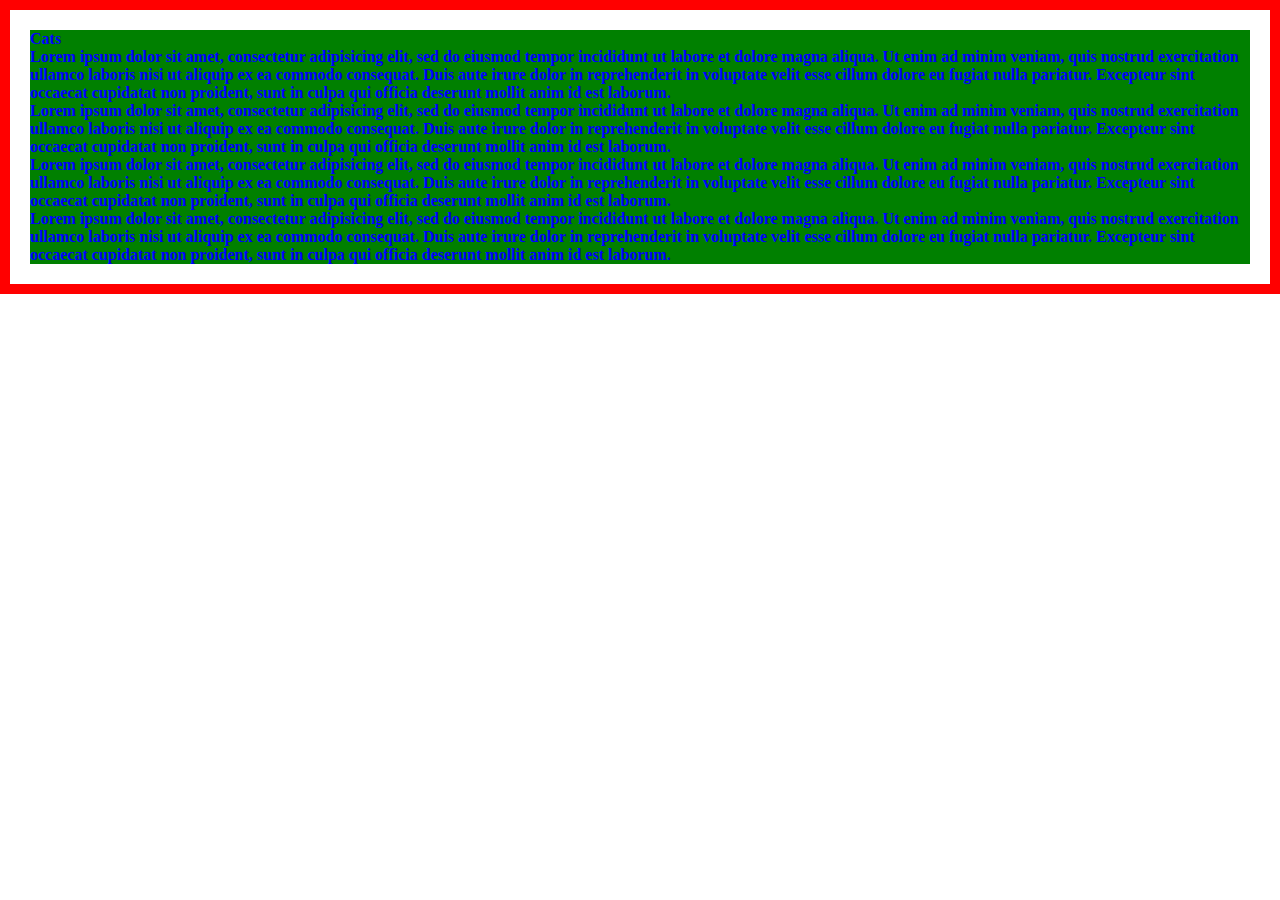
<file: index2.html>
<!DOCTYPE html>
<html>
  <head>
    <meta charset="utf-8">
    <title></title>
    <style media="screen">
      /*p {
        color: blue;
      }

      .favorite {
        color: red;
      }
      .special {
        color: green;
      }

      #cat-one-1 {
        color: purple;
      }*/

      html, body, section, article, h1, h2, p {
        margin: 0;
        border: 0;
        padding: 0;
        font: inherit;
        text-align: inherit;
        text-decoration: inherit;

        background: transparent;
      }

      body {
        padding: 20px;
        border: 10px solid red;
        font-weight: sans-serif;
        font-weight: bold;
        color: red;

      }
      article {
        color: blue;
        background: green;
      }
      .none {
        display: none; 
      }

    </style>
  </head>
  <body>
    <section>
      <article class="">
        <h2>Cats</h2>
        <div class="none">
          Nothing
        </div>
        <p>Lorem ipsum dolor sit amet, consectetur adipisicing elit, sed do eiusmod
          tempor incididunt ut labore et dolore magna aliqua. Ut enim ad minim veniam,
          quis nostrud exercitation ullamco laboris nisi ut aliquip ex ea commodo consequat.
          Duis aute irure dolor in reprehenderit in voluptate velit esse cillum dolore eu fugiat
          nulla pariatur. Excepteur sint occaecat cupidatat non proident, sunt in culpa
          qui officia deserunt mollit anim id est laborum.</p>
          <p class="favorite">Lorem ipsum dolor sit amet, consectetur adipisicing elit, sed do eiusmod
            tempor incididunt ut labore et dolore magna aliqua. Ut enim ad minim veniam,
            quis nostrud exercitation ullamco laboris nisi ut aliquip ex ea commodo consequat.
            Duis aute irure dolor in reprehenderit in voluptate velit esse cillum dolore eu fugiat
            nulla pariatur. Excepteur sint occaecat cupidatat non proident, sunt in culpa
            qui officia deserunt mollit anim id est laborum.</p>
            <p class="favorite special">Lorem ipsum dolor sit amet, consectetur adipisicing elit, sed do eiusmod
              tempor incididunt ut labore et dolore magna aliqua. Ut enim ad minim veniam,
              quis nostrud exercitation ullamco laboris nisi ut aliquip ex ea commodo consequat.
              Duis aute irure dolor in reprehenderit in voluptate velit esse cillum dolore eu fugiat
              nulla pariatur. Excepteur sint occaecat cupidatat non proident, sunt in culpa
              qui officia deserunt mollit anim id est laborum.</p>
              <p id = "cat-one-1" class="favorite special">Lorem ipsum dolor sit amet, consectetur adipisicing elit, sed do eiusmod
                tempor incididunt ut labore et dolore magna aliqua. Ut enim ad minim veniam,
                quis nostrud exercitation ullamco laboris nisi ut aliquip ex ea commodo consequat.
                Duis aute irure dolor in reprehenderit in voluptate velit esse cillum dolore eu fugiat
                nulla pariatur. Excepteur sint occaecat cupidatat non proident, sunt in culpa
                qui officia deserunt mollit anim id est laborum.</p>
      </article>
    </section>
  </body>
</html>
</file>
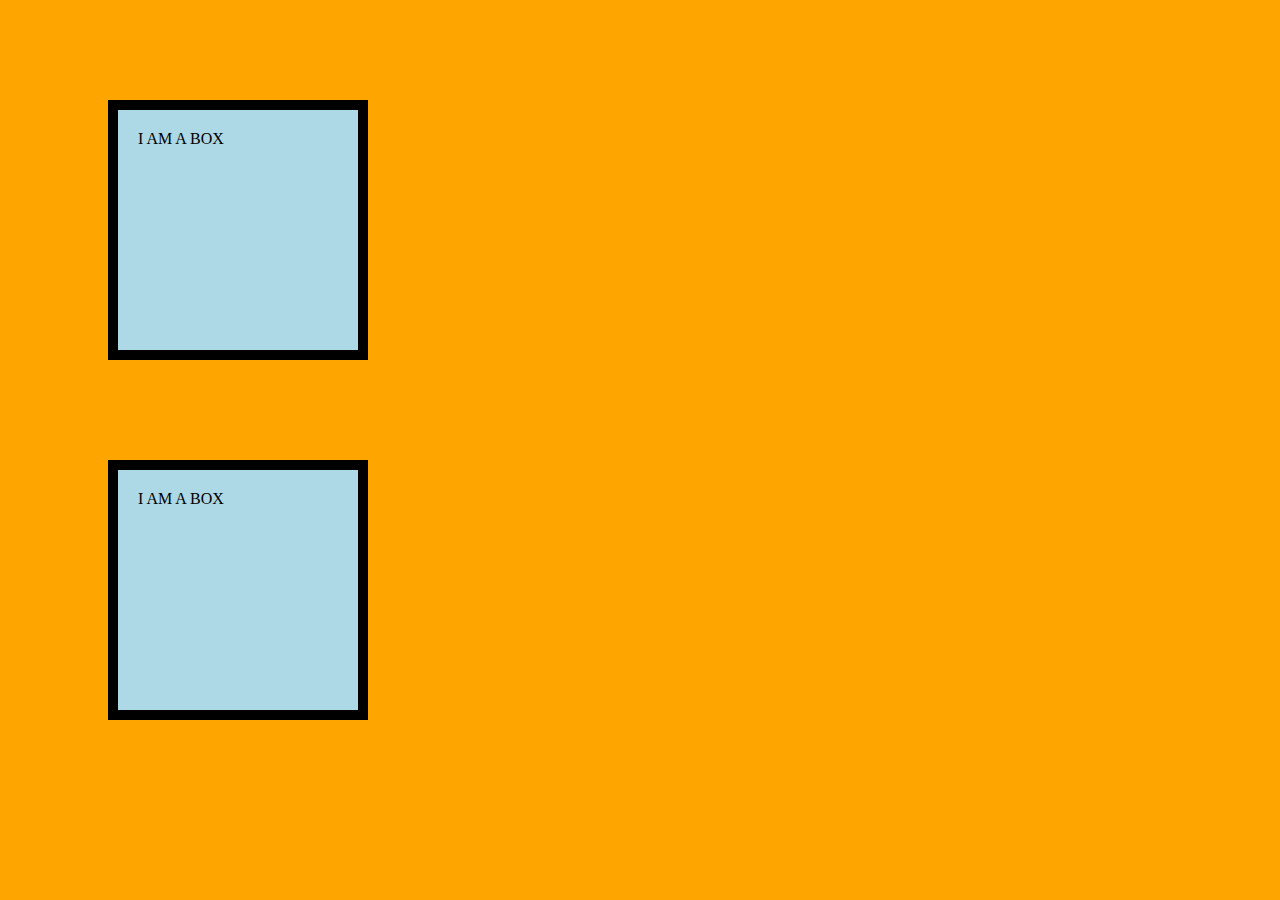
<file: index3.html>
<!DOCTYPE html>
<html>
  <head>
    <meta charset="utf-8">
    <title>Box Model</title>
<style media="screen">
      body {
              background: orange;
            }
      .box {
        display: block;
        background: lightblue;
        width: 200px;
        height: 200px;
        /*padding: 20px 20px 20px 20px;*/
        padding: 20px;

        border: 10px solid black;

        margin: 100px; 
      }
</style>

  </head>
  <body>

    <div class="box">I AM A BOX</div>
    <div class="box">I AM A BOX</div>
  </body>
</html>
</file>
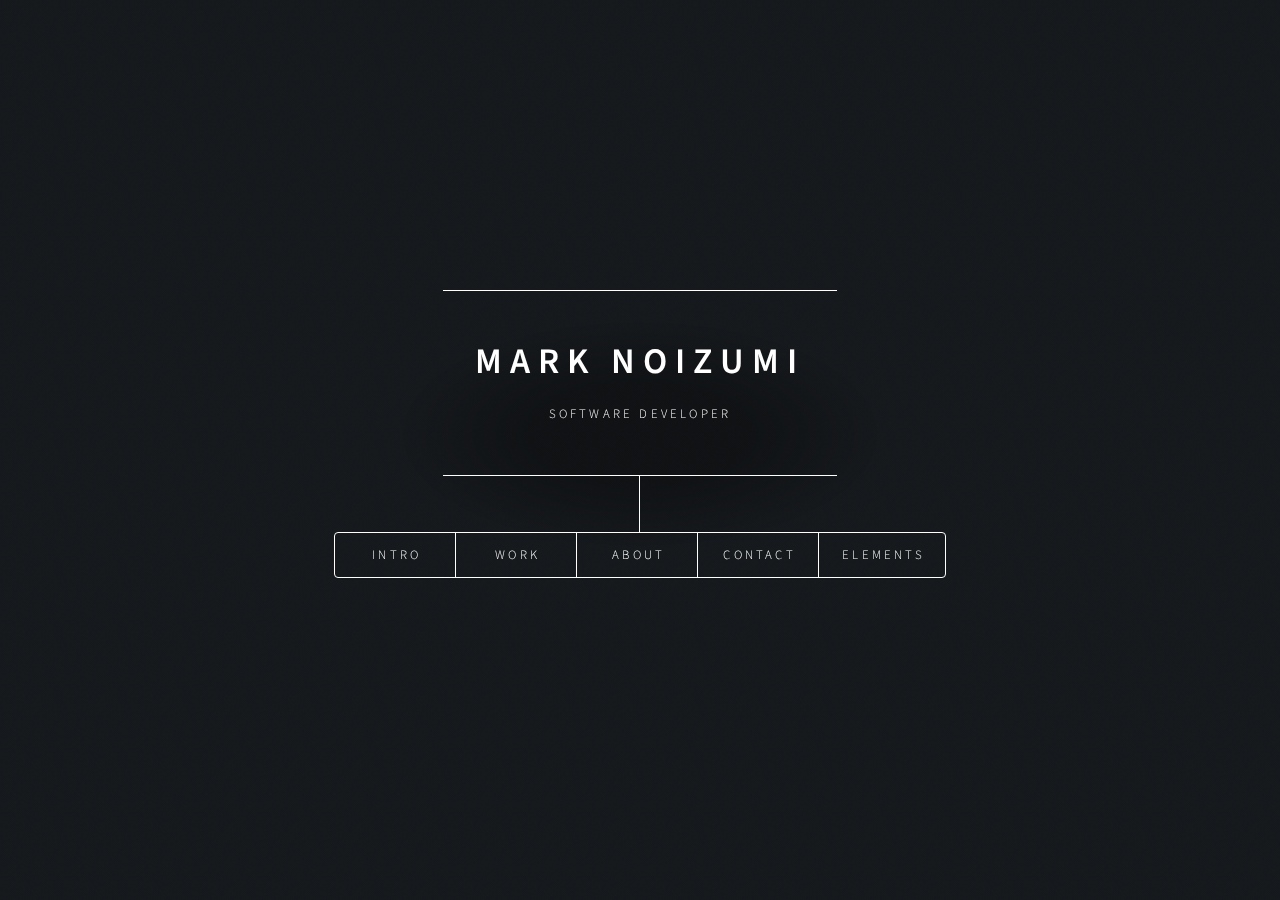
<file: index5.html>
<!DOCTYPE HTML>
<!--
	Dimension by HTML5 UP
	html5up.net | @ajlkn
	Free for personal and commercial use under the CCA 3.0 license (html5up.net/license)
-->
<html>
	<head>
		<title>Dimension by HTML5 UP</title>
		<meta charset="utf-8" />
		<meta name="viewport" content="width=device-width, initial-scale=1, user-scalable=no" />
		<link rel="stylesheet" href="assets/css/main.css" />
		<!--[if lte IE 9]><link rel="stylesheet" href="assets/css/ie9.css" /><![endif]-->
		<noscript><link rel="stylesheet" href="assets/css/noscript.css" /></noscript>
	</head>
	<body>

		<!-- Wrapper -->
			<div id="wrapper">

				<!-- Header -->
					<header id="header">
						<!-- <div class="logo">
							<span class="icon fa-rocket"></span>
						</div> -->
						<div class="content">
							<div class="inner">
								<h1>Mark Noizumi</h1>
								<p>Software Developer</p>
							</div>
						</div>
						<nav>
							<ul>
								<li><a href="#intro">Intro</a></li>
								<li><a href="#work">Work</a></li>
								<li><a href="#about">About</a></li>
								<li><a href="#contact">Contact</a></li>
								<li><a href="#elements">Elements</a></li>
							</ul>
						</nav>
					</header>

				<!-- Main -->
					<div id="main">

						<!-- Intro -->
							<article id="intro">
								<h2 class="major">Intro</h2>
								<span class="image main"><img src="images/chair.jpg" alt="" /></span>
								<p>Aenean ornare velit lacus, ac varius enim ullamcorper eu. Proin aliquam facilisis ante interdum congue. Integer mollis, nisl amet convallis, porttitor magna ullamcorper, amet egestas mauris. Ut magna finibus nisi nec lacinia. Nam maximus erat id euismod egestas. By the way, check out my <a href="#work">awesome work</a>.</p>
								<p>Lorem ipsum dolor sit amet, consectetur adipiscing elit. Duis dapibus rutrum facilisis. Class aptent taciti sociosqu ad litora torquent per conubia nostra, per inceptos himenaeos. Etiam tristique libero eu nibh porttitor fermentum. Nullam venenatis erat id vehicula viverra. Nunc ultrices eros ut ultricies condimentum. Mauris risus lacus, blandit sit amet venenatis non, bibendum vitae dolor. Nunc lorem mauris, fringilla in aliquam at, euismod in lectus. Pellentesque habitant morbi tristique senectus et netus et malesuada fames ac turpis egestas. In non lorem sit amet elit placerat maximus. Pellentesque aliquam maximus risus, vel sed vehicula.</p>
							</article>

						<!-- Work -->
							<article id="work">
								<h2 class="major">Work</h2>
								<span class="image main"><img src="images/pic02.jpg" alt="" /></span>
								<p>Adipiscing magna sed dolor elit. Praesent eleifend dignissim arcu, at eleifend sapien imperdiet ac. Aliquam erat volutpat. Praesent urna nisi, fringila lorem et vehicula lacinia quam. Integer sollicitudin mauris nec lorem luctus ultrices.</p>
								<p>Nullam et orci eu lorem consequat tincidunt vivamus et sagittis libero. Mauris aliquet magna magna sed nunc rhoncus pharetra. Pellentesque condimentum sem. In efficitur ligula tate urna. Maecenas laoreet massa vel lacinia pellentesque lorem ipsum dolor. Nullam et orci eu lorem consequat tincidunt. Vivamus et sagittis libero. Mauris aliquet magna magna sed nunc rhoncus amet feugiat tempus.</p>
							</article>

						<!-- About -->
							<article id="about">
								<h2 class="major">About</h2>
								<span class="image main"><img src="images/speaking.jpg" alt="" /></span>
								<p>Lorem ipsum dolor sit amet, consectetur et adipiscing elit. Praesent eleifend dignissim arcu, at eleifend sapien imperdiet ac. Aliquam erat volutpat. Praesent urna nisi, fringila lorem et vehicula lacinia quam. Integer sollicitudin mauris nec lorem luctus ultrices. Aliquam libero et malesuada fames ac ante ipsum primis in faucibus. Cras viverra ligula sit amet ex mollis mattis lorem ipsum dolor sit amet.</p>
							</article>

						<!-- Contact -->
							<article id="contact">
								<h2 class="major">Contact</h2>
								<form method="post" action="#">
									<div class="field half first">
										<label for="name">Name</label>
										<input type="text" name="name" id="name" />
									</div>
									<div class="field half">
										<label for="email">Email</label>
										<input type="text" name="email" id="email" />
									</div>
									<div class="field">
										<label for="message">Message</label>
										<textarea name="message" id="message" rows="4"></textarea>
									</div>
									<ul class="actions">
										<li><input type="submit" value="Send Message" class="special" /></li>
										<li><input type="reset" value="Reset" /></li



									</ul>
								</form>
								<ul class="icons">
									<li><a href="https://www.linkedin.com/in/mark-noizumi" class="icon fa-linkedin-square"><span class="label">LinkedIn</span></a></li>
									<!-- <li><a href="#" class="icon fa-facebook"><span class="label">Facebook</span></a></li> -->
									<li><a href="#" class="icon fa-angellist"><span class="label">AngelList</span></a></li>
									<li><a href="https://github.com/toasterbob" class="icon fa-github"><span class="label">GitHub</span></a></li>
								</ul>
							</article>

						<!-- Elements -->
							<article id="elements">
								<h2 class="major">Elements</h2>

								<section>
									<h3 class="major">Text</h3>
									<p>This is <b>bold</b> and this i s <strong>strong</strong>. This is <i>italic</i> and this is <em>emphasized</em>.
									This is <sup>superscript</sup> text and this is <sub>subscript</sub> text.
									This is <u>underlined</u> and this is code: <code>for (;;) { ... }</code>. Finally, <a href="#">this is a link</a>.</p>
									<hr />
									<h2>Heading Level 2</h2>
									<h3>Heading Level 3</h3>
									<h4>Heading Level 4</h4>
									<h5>Heading Level 5</h5>
									<h6>Heading Level 6</h6>
									<hr />
									<h4>Blockquote</h4>
									<blockquote>Fringilla nisl. Donec accumsan interdum nisi, quis tincidunt felis sagittis eget tempus euismod. Vestibulum ante ipsum primis in faucibus vestibulum. Blandit adipiscing eu felis iaculis volutpat ac adipiscing accumsan faucibus. Vestibulum ante ipsum primis in faucibus lorem ipsum dolor sit amet nullam adipiscing eu felis.</blockquote>
									<h4>Preformatted</h4>
									<pre><code>i = 0;

while (!deck.isInOrder()) {
    print 'Iteration ' + i;
    deck.shuffle();
    i++;
}

print 'It took ' + i + ' iterations to sort the deck.';</code></pre>
								</section>

								<section>
									<h3 class="major">Lists</h3>

									<h4>Unordered</h4>
									<ul>
										<li>Dolor pulvinar etiam.</li>
										<li>Sagittis adipiscing.</li>
										<li>Felis enim feugiat.</li>
									</ul>

									<h4>Alternate</h4>
									<ul class="alt">
										<li>Dolor pulvinar etiam.</li>
										<li>Sagittis adipiscing.</li>
										<li>Felis enim feugiat.</li>
									</ul>

									<h4>Ordered</h4>
									<ol>
										<li>Dolor pulvinar etiam.</li>
										<li>Etiam vel felis viverra.</li>
										<li>Felis enim feugiat.</li>
										<li>Dolor pulvinar etiam.</li>
										<li>Etiam vel felis lorem.</li>
										<li>Felis enim et feugiat.</li>
									</ol>
									<h4>Icons</h4>
									<ul class="icons">
										<li><a href="#" class="icon fa-twitter"><span class="label">Twitter</span></a></li>
										<li><a href="#" class="icon fa-facebook"><span class="label">Facebook</span></a></li>
										<li><a href="#" class="icon fa-instagram"><span class="label">Instagram</span></a></li>
										<li><a href="#" class="icon fa-github"><span class="label">Github</span></a></li>
									</ul>

									<h4>Actions</h4>
									<ul class="actions">
										<li><a href="#" class="button special">Default</a></li>
										<li><a href="#" class="button">Default</a></li>
									</ul>
									<ul class="actions vertical">
										<li><a href="#" class="button special">Default</a></li>
										<li><a href="#" class="button">Default</a></li>
									</ul>
								</section>

								<section>
									<h3 class="major">Table</h3>
									<h4>Default</h4>
									<div class="table-wrapper">
										<table>
											<thead>
												<tr>
													<th>Name</th>
													<th>Description</th>
													<th>Price</th>
												</tr>
											</thead>
											<tbody>
												<tr>
													<td>Item One</td>
													<td>Ante turpis integer aliquet porttitor.</td>
													<td>29.99</td>
												</tr>
												<tr>
													<td>Item Two</td>
													<td>Vis ac commodo adipiscing arcu aliquet.</td>
													<td>19.99</td>
												</tr>
												<tr>
													<td>Item Three</td>
													<td> Morbi faucibus arcu accumsan lorem.</td>
													<td>29.99</td>
												</tr>
												<tr>
													<td>Item Four</td>
													<td>Vitae integer tempus condimentum.</td>
													<td>19.99</td>
												</tr>
												<tr>
													<td>Item Five</td>
													<td>Ante turpis integer aliquet porttitor.</td>
													<td>29.99</td>
												</tr>
											</tbody>
											<tfoot>
												<tr>
													<td colspan="2"></td>
													<td>100.00</td>
												</tr>
											</tfoot>
										</table>
									</div>

									<h4>Alternate</h4>
									<div class="table-wrapper">
										<table class="alt">
											<thead>
												<tr>
													<th>Name</th>
													<th>Description</th>
													<th>Price</th>
												</tr>
											</thead>
											<tbody>
												<tr>
													<td>Item One</td>
													<td>Ante turpis integer aliquet porttitor.</td>
													<td>29.99</td>
												</tr>
												<tr>
													<td>Item Two</td>
													<td>Vis ac commodo adipiscing arcu aliquet.</td>
													<td>19.99</td>
												</tr>
												<tr>
													<td>Item Three</td>
													<td> Morbi faucibus arcu accumsan lorem.</td>
													<td>29.99</td>
												</tr>
												<tr>
													<td>Item Four</td>
													<td>Vitae integer tempus condimentum.</td>
													<td>19.99</td>
												</tr>
												<tr>
													<td>Item Five</td>
													<td>Ante turpis integer aliquet porttitor.</td>
													<td>29.99</td>
												</tr>
											</tbody>
											<tfoot>
												<tr>
													<td colspan="2"></td>
													<td>100.00</td>
												</tr>
											</tfoot>
										</table>
									</div>
								</section>

								<section>
									<h3 class="major">Buttons</h3>
									<ul class="actions">
										<li><a href="#" class="button special">Special</a></li>
										<li><a href="#" class="button">Default</a></li>
									</ul>
									<ul class="actions">
										<li><a href="#" class="button">Default</a></li>
										<li><a href="#" class="button small">Small</a></li>
									</ul>
									<ul class="actions">
										<li><a href="#" class="button special icon fa-download">Icon</a></li>
										<li><a href="#" class="button icon fa-download">Icon</a></li>
									</ul>
									<ul class="actions">
										<li><span class="button special disabled">Disabled</span></li>
										<li><span class="button disabled">Disabled</span></li>
									</ul>
								</section>

								<section>
									<h3 class="major">Form</h3>
									<form method="post" action="#">
										<div class="field half first">
											<label for="demo-name">Name</label>
											<input type="text" name="demo-name" id="demo-name" value="" placeholder="Jane Doe" />
										</div>
										<div class="field half">
											<label for="demo-email">Email</label>
											<input type="email" name="demo-email" id="demo-email" value="" placeholder="jane@untitled.tld" />
										</div>
										<div class="field">
											<label for="demo-category">Category</label>
											<div class="select-wrapper">
												<select name="demo-category" id="demo-category">
													<option value="">-</option>
													<option value="1">Manufacturing</option>
													<option value="1">Shipping</option>
													<option value="1">Administration</option>
													<option value="1">Human Resources</option>
												</select>
											</div>
										</div>
										<div class="field half first">
											<input type="radio" id="demo-priority-low" name="demo-priority" checked>
											<label for="demo-priority-low">Low</label>
										</div>
										<div class="field half">
											<input type="radio" id="demo-priority-high" name="demo-priority">
											<label for="demo-priority-high">High</label>
										</div>
										<div class="field half first">
											<input type="checkbox" id="demo-copy" name="demo-copy">
											<label for="demo-copy">Email me a copy</label>
										</div>
										<div class="field half">
											<input type="checkbox" id="demo-human" name="demo-human" checked>
											<label for="demo-human">Not a robot</label>
										</div>
										<div class="field">
											<label for="demo-message">Message</label>
											<textarea name="demo-message" id="demo-message" placeholder="Enter your message" rows="6"></textarea>
										</div>
										<ul class="actions">
											<li><input type="submit" value="Send Message" class="special" /></li>
											<li><input type="reset" value="Reset" /></li>
										</ul>
									</form>
								</section>

							</article>

					</div>

				<!-- Footer -->
					<footer id="footer">

					</footer>

			</div>

		<!-- BG -->
			<div id="bg"></div>

		<!-- Scripts -->
			<script src="assets/js/jquery.min.js"></script>
			<script src="assets/js/skel.min.js"></script>
			<script src="assets/js/util.js"></script>
			<script src="assets/js/main.js"></script>

	</body>
</html>
</file>
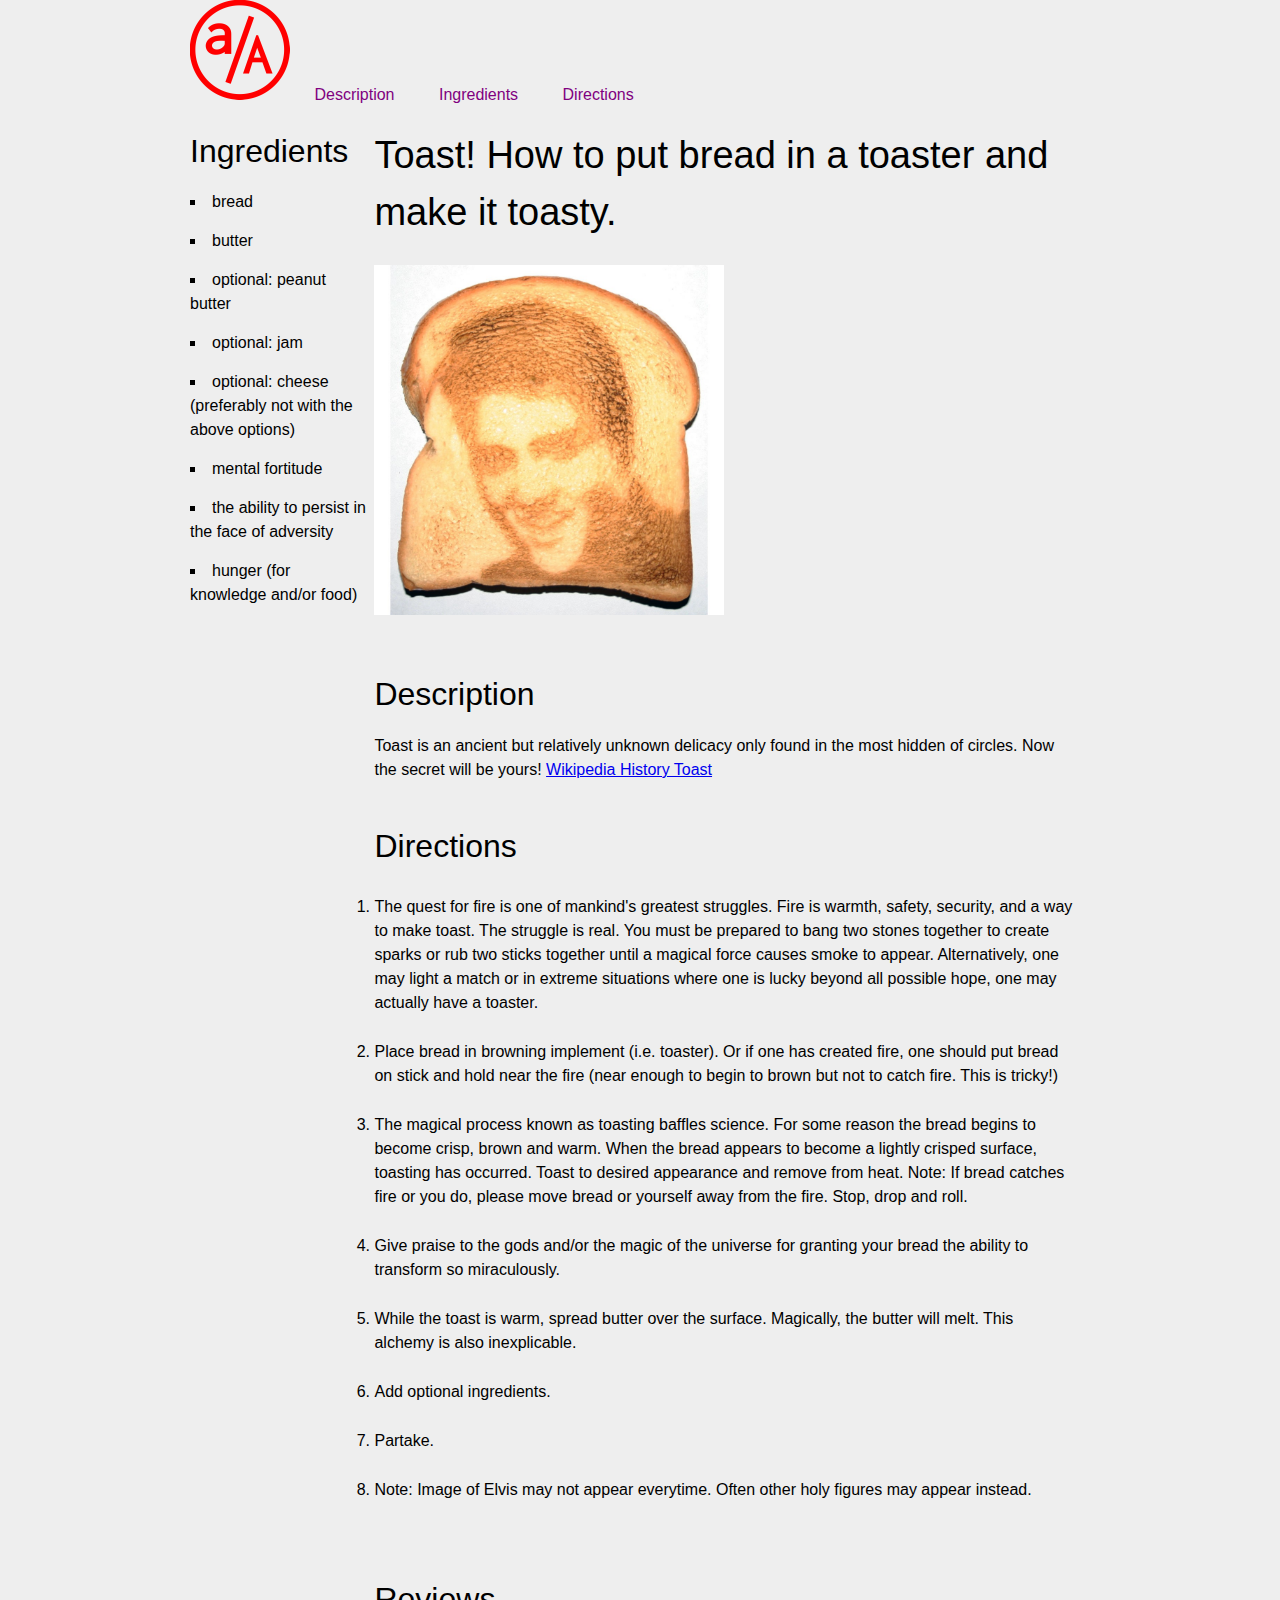
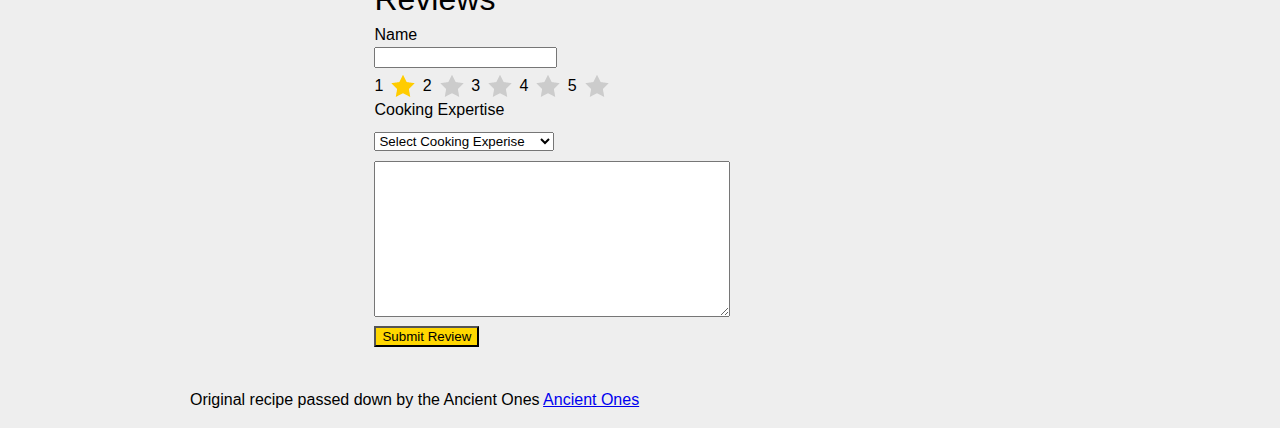
<file: mark_noizumi_toast.html>
<!DOCTYPE html>
<html>
  <head>
    <meta charset="utf-8">
    <title>Mark Noizumi, Recipes</title>
    <link rel="stylesheet" href="css_custom_reset.css" type="text/css"/>
    <link rel="stylesheet" href="css_syntax.css" type="text/css"/>

    <script src="external_javascript_example.js" type="text/javascript"></script>
    <script>
        (function(i,s,o,g,r,a,m){i['GoogleAnalyticsObject']=r;i[r]=i[r]||function(){
        (i[r].q=i[r].q||[]).push(arguments)},i[r].l=1*new Date();a=s.createElement(o),
        m=s.getElementsByTagName(o)[0];a.async=1;a.src=g;m.parentNode.insertBefore(a,m)
        })(window,document,'script','https://www.google-analytics.com/analytics.js','ga');
        ga('create', 'UA-12345678-9', 'auto');
        ga('send', 'pageview');
    </script>


  </head>
  <body>
      <header>
         <img src = "images/Aa.png"/>
         <nav>
          <ul>
            <li><a href="#description">Description</a></li>
            <li><a href="#ingredients">Ingredients</a></li>
            <li><a href="#directions">Directions</a></li>
          </ul>
        </nav>
      </header>

      <aside>

      <h2 id="ingredients" >Ingredients</h2>


      <ul class="ingredients-list">
        <li>bread</li>
        <li>butter</li>
        <li>optional: peanut butter</li>
        <li>optional: jam</li>
        <li>optional: cheese (preferably not with the above options)</li>
        <li>mental fortitude</li>
        <li>the ability to persist in the face of adversity</li>
        <li>hunger (for knowledge and/or food)</li>
      </ul>
    </aside>

      <section>
      <h1>Toast! How to put bread in a toaster and make it toasty.</h1>
      <br>
      <img src = "images/toast.jpg" style="width:350px;height:350px;border:0;padding:0;"/>
      <h2><h2>
        <br>
      <h2 id=description>Description</h2>
        <p>
          Toast is an ancient but relatively unknown delicacy only found in
          the most hidden of circles. Now the secret will be yours!
          <a href="https://en.wikipedia.org/wiki/Toast">Wikipedia History Toast</a>
        </p>
        <br>


        <h2 >Directions</h2>
        <ol class="directions">
          <li>
            The quest for fire is one of mankind's greatest struggles.  Fire is warmth, safety, security, and a way to make toast.
            The struggle is real.  You must be prepared to bang two stones together to create sparks or rub two sticks together until
            a magical force causes smoke to appear.  Alternatively, one may light a match or in extreme situations where one is
            lucky beyond all possible hope, one may actually have a toaster.
          <li>
            Place bread in browning implement (i.e. toaster).  Or if one has created fire, one should put bread on stick and hold near
            the fire (near enough to begin to brown but not to catch fire.  This is tricky!)
          </li>
          <li>
            The magical process known as toasting baffles science.  For some reason the bread begins to become crisp, brown and warm.
            When the bread appears to become a lightly crisped surface, toasting has occurred.  Toast to desired appearance and remove
            from heat. Note: If bread catches fire or you do, please move bread or yourself away from the fire.  Stop, drop and roll.
          <li>
            Give praise to the gods and/or the magic of the universe for granting your bread the ability to transform so miraculously.
          </li>
          <li>
            While the toast is warm, spread butter over the surface.  Magically, the butter will melt.  This alchemy is also inexplicable.
          </li>
          <li>
            Add optional ingredients.
          </li>
          <li>
            Partake.
          </li>
          <li>
            Note: Image of Elvis may not appear everytime.  Often other holy figures may appear instead.
          </li>
        </ol>
        <br>
        <br>
        <section id="reviews">
   <h2>Reviews</h2>
     <form id="review-form" action="/reviews" method="post">
       <label for="name">Name</label>
       <input id="name" type="text" name="name">

       <label for="rating"></label>
       1<input type="radio" name="rating" value="1" checked>
       2<input type="radio" name="rating" value="2">
       3<input type="radio" name="rating" value="3">
       4<input type="radio" name="rating" value="4">
       5<input type="radio" name="rating" value="5">

       <label for="expertise">Cooking Expertise</label>

       <select id="expertise" name="expertise">
         <option value="Select Cooking Expertise" disabled="true" selected="true">Select Cooking Experise</option>

         <option value="Sometimes Cook">Sometimes Cook</option>

         <option value="Cook Everyday">Cook Everyday</option>

         <option value="Cooking is a Hobby">Cooking is a Hobby</option>

         <option value="Professional Chef">Professional Chef</option>
       </select>

       <label>
         <textarea id="review" name="review" cols="30" rows="10"></textarea>
       </label>

       <input type="submit" value="Submit Review">
     </form>
 </section>
 </section>


<br>
<br>
        <footer>
          <p>Original recipe passed down by the Ancient Ones
          <a href="http://thecabininthewoods.wikia.com/wiki/The_Ancient_Ones">Ancient Ones</a></p>
        </footer>
  </body>
</html>
</file>
<file: assets/css/ie9.css>
/*
	Dimension by HTML5 UP
	html5up.net | @ajlkn
	Free for personal and commercial use under the CCA 3.0 license (html5up.net/license)
*/

/* BG */

	#bg:before {
		background: rgba(19, 21, 25, 0.5);
	}

/* Header */

	#header .logo {
		margin: 0 auto;
	}

	#header .content {
		display: inline-block;
	}

	#header nav ul {
		display: inline-block;
	}

		#header nav ul li {
			display: inline-block;
		}

/* Main */

	#main article {
		margin: 0 auto;
	}
</file>
<file: assets/css/noscript.css>
/*
	Dimension by HTML5 UP
	html5up.net | @ajlkn
	Free for personal and commercial use under the CCA 3.0 license (html5up.net/license)
*/

/* Main */

	#main article {
		opacity: 1;
		margin: 4rem 0 0 0;
	}
</file>
<file: css_syntax.css>
body {
  /* If the user cannot load the Arial font, the sans-serif font is used */
  font-family: Arial, sans-serif;
  background-color: #EEEEEE;

  margin: 0 auto;
  width: 900px;
}

h1 {
  font-size: 38px;
  /*text-align: center;*/
}

h2 {
  font-size: 32px;
}

.ingredients-list {
  list-style: square inside;
}

ol {
  list-style: decimal;
}

header > img {
  width: 100px;
}
/* This selector selects ALL anchor tag children of ALL list elements that
are children of an Unordered List element */
ul li a {
  text-decoration: none;
  color: purple;
}

.user_review h4 {
  font-size: 24px;
  font-weight: bold;
  color: purple;
}

ul li a:hover {
        -webkit-filter: brightness(90%);
}

input[type="radio"] {
    -webkit-appearance: none;
    width: 27px;
    height: 27px;
    background-image: url(stars.png);
    vertical-align: bottom;
    cursor: pointer;
    outline: none;
}

input[type="radio"]:checked {
  background-position: 30px 30px;
}

input:last-child {
    background: gold;
}

input:last-child:hover {
    -webkit-filter: brightness(90%);
}

ol li:nth-of-type(2n) {
  /*background-color: whitesmoke;*/
}


h2 + .user_review {
    border-top: 1px solid black;
}

nav {
    display: inline-block;
}

nav ul li {
    display:  inline-block;
}

nav ul li a {
    padding: 20px;
    display: block;
}

section {
  width: 700px;
  display: inline-block;
  vertical-align: top;
}

aside {
  width: 180px;
  display: inline-block;
  vertical-align: top;
  /*border: 1px solid gray;*/
}

.ingredients-list li {
 margin: 15px 0px;
 /*padding: 2px; */

}

.directions li {
  margin: 25px 0px;
}

input[type="text"], select {
  display: block;
  width: 175px;
}

select {
  margin: 10px 0;
  width: 180px;
}

textarea {
  width: 350px;
}

label {
  display: block;
}
</file>
<file: assets/css/main.css>
@import url(font-awesome.min.css);
@import url("https://fonts.googleapis.com/css?family=Source+Sans+Pro:300italic,600italic,300,600");

/*
	Dimension by HTML5 UP
	html5up.net | @ajlkn
	Free for personal and commercial use under the CCA 3.0 license (html5up.net/license)
*/

/* Reset */

	html, body, div, span, applet, object, iframe, h1, h2, h3, h4, h5, h6, p, blockquote, pre, a, abbr, acronym, address, big, cite, code, del, dfn, em, img, ins, kbd, q, s, samp, small, strike, strong, sub, sup, tt, var, b, u, i, center, dl, dt, dd, ol, ul, li, fieldset, form, label, legend, table, caption, tbody, tfoot, thead, tr, th, td, article, aside, canvas, details, embed, figure, figcaption, footer, header, hgroup, menu, nav, output, ruby, section, summary, time, mark, audio, video {
		margin: 0;
		padding: 0;
		border: 0;
		font-size: 100%;
		font: inherit;
		vertical-align: baseline;
	}

	article, aside, details, figcaption, figure, footer, header, hgroup, menu, nav, section {
		display: block;
	}

	body {
		line-height: 1;
	}

	ol, ul {
		list-style: none;
	}

	blockquote, q {
		quotes: none;
	}

	blockquote:before, blockquote:after, q:before, q:after {
		content: '';
		content: none;
	}

	table {
		border-collapse: collapse;
		border-spacing: 0;
	}

	body {
		-webkit-text-size-adjust: none;
	}

/* Box Model */

	*, *:before, *:after {
		-moz-box-sizing: border-box;
		-webkit-box-sizing: border-box;
		box-sizing: border-box;
	}

/* Basic */

	@-ms-viewport {
		width: device-width;
	}

	@media screen and (max-width: 480px) {

		html, body {
			min-width: 320px;
		}

	}

	body {
		background: #1b1f22;
	}

		body.is-loading *, body.is-loading *:before, body.is-loading *:after, body.is-switching *, body.is-switching *:before, body.is-switching *:after {
			-moz-animation: none !important;
			-webkit-animation: none !important;
			-ms-animation: none !important;
			animation: none !important;
			-moz-transition: none !important;
			-webkit-transition: none !important;
			-ms-transition: none !important;
			transition: none !important;
			-moz-transition-delay: none !important;
			-webkit-transition-delay: none !important;
			-ms-transition-delay: none !important;
			transition-delay: none !important;
		}

/* Type */

	html {
		font-size: 16pt;
	}

		@media screen and (max-width: 1680px) {

			html {
				font-size: 12pt;
			}

		}

		@media screen and (max-width: 736px) {

			html {
				font-size: 11pt;
			}

		}

		@media screen and (max-width: 360px) {

			html {
				font-size: 10pt;
			}

		}

	body, input, select, textarea {
		color: #ffffff;
		font-family: "Source Sans Pro", sans-serif;
		font-weight: 300;
		font-size: 1rem;
		line-height: 1.65;
	}

	a {
		-moz-transition: color 0.2s ease-in-out, background-color 0.2s ease-in-out, border-bottom-color 0.2s ease-in-out;
		-webkit-transition: color 0.2s ease-in-out, background-color 0.2s ease-in-out, border-bottom-color 0.2s ease-in-out;
		-ms-transition: color 0.2s ease-in-out, background-color 0.2s ease-in-out, border-bottom-color 0.2s ease-in-out;
		transition: color 0.2s ease-in-out, background-color 0.2s ease-in-out, border-bottom-color 0.2s ease-in-out;
		border-bottom: dotted 1px rgba(255, 255, 255, 0.5);
		text-decoration: none;
		color: inherit;
	}

		a:hover {
			border-bottom-color: transparent;
		}

	strong, b {
		color: #ffffff;
		font-weight: 600;
	}

	em, i {
		font-style: italic;
	}

	p {
		margin: 0 0 2rem 0;
	}

	h1, h2, h3, h4, h5, h6 {
		color: #ffffff;
		font-weight: 600;
		line-height: 1.5;
		margin: 0 0 1rem 0;
		text-transform: uppercase;
		letter-spacing: 0.2rem;
	}

		h1 a, h2 a, h3 a, h4 a, h5 a, h6 a {
			color: inherit;
			text-decoration: none;
		}

		h1.major, h2.major, h3.major, h4.major, h5.major, h6.major {
			border-bottom: solid 1px #ffffff;
			width: -moz-max-content;
			width: -webkit-max-content;
			width: -ms-max-content;
			width: max-content;
			padding-bottom: 0.5rem;
			margin: 0 0 2rem 0;
		}

	h1 {
		font-size: 2.25rem;
		line-height: 1.3;
		letter-spacing: 0.5rem;
	}

	h2 {
		font-size: 1.5rem;
		line-height: 1.4;
		letter-spacing: 0.5rem;
	}

	h3 {
		font-size: 1rem;
	}

	h4 {
		font-size: 0.8rem;
	}

	h5 {
		font-size: 0.7rem;
	}

	h6 {
		font-size: 0.6rem;
	}

	@media screen and (max-width: 736px) {

		h1 {
			font-size: 1.75rem;
			line-height: 1.4;
		}

		h2 {
			font-size: 1.25em;
			line-height: 1.5;
		}

	}

	sub {
		font-size: 0.8rem;
		position: relative;
		top: 0.5rem;
	}

	sup {
		font-size: 0.8rem;
		position: relative;
		top: -0.5rem;
	}

	blockquote {
		border-left: solid 4px #ffffff;
		font-style: italic;
		margin: 0 0 2rem 0;
		padding: 0.5rem 0 0.5rem 2rem;
	}

	code {
		background: rgba(255, 255, 255, 0.075);
		border-radius: 4px;
		font-family: "Courier New", monospace;
		font-size: 0.9rem;
		margin: 0 0.25rem;
		padding: 0.25rem 0.65rem;
	}

	pre {
		-webkit-overflow-scrolling: touch;
		font-family: "Courier New", monospace;
		font-size: 0.9rem;
		margin: 0 0 2rem 0;
	}

		pre code {
			display: block;
			line-height: 1.75;
			padding: 1rem 1.5rem;
			overflow-x: auto;
		}

	hr {
		border: 0;
		border-bottom: solid 1px #ffffff;
		margin: 2.75rem 0;
	}

	.align-left {
		text-align: left;
	}

	.align-center {
		text-align: center;
	}

	.align-right {
		text-align: right;
	}

/* Form */

	form {
		margin: 0 0 2.5rem 0;
	}

		form .field {
			margin: 0 0 1.5rem 0;
		}

			form .field.half {
				width: 50%;
				float: left;
				padding: 0 0 0 0.75rem;
			}

				form .field.half.first {
					padding: 0 0.75rem 0 0;
				}

		form > .actions {
			margin: 1.875rem 0 0 0 !important;
		}

		@media screen and (max-width: 736px) {

			form .field {
				margin: 0 0 1.125rem 0;
			}

				form .field.half {
					padding: 0 0 0 0.5625rem;
				}

					form .field.half.first {
						padding: 0 0.5625rem 0 0;
					}

			form > .actions {
				margin: 1.5rem 0 0 0 !important;
			}

		}

		@media screen and (max-width: 480px) {

			form .field.half {
				width: 100%;
				float: none;
				padding: 0;
			}

				form .field.half.first {
					padding: 0;
				}

		}

	label {
		color: #ffffff;
		display: block;
		font-size: 0.8rem;
		font-weight: 300;
		letter-spacing: 0.2rem;
		line-height: 1.5;
		margin: 0 0 1rem 0;
		text-transform: uppercase;
	}

	input[type="text"],
	input[type="password"],
	input[type="email"],
	input[type="tel"],
	select,
	textarea {
		-moz-appearance: none;
		-webkit-appearance: none;
		-ms-appearance: none;
		appearance: none;
		-moz-transition: border-color 0.2s ease-in-out, box-shadow 0.2s ease-in-out, background-color 0.2s ease-in-out;
		-webkit-transition: border-color 0.2s ease-in-out, box-shadow 0.2s ease-in-out, background-color 0.2s ease-in-out;
		-ms-transition: border-color 0.2s ease-in-out, box-shadow 0.2s ease-in-out, background-color 0.2s ease-in-out;
		transition: border-color 0.2s ease-in-out, box-shadow 0.2s ease-in-out, background-color 0.2s ease-in-out;
		background: transparent;
		border-radius: 4px;
		border: solid 1px #ffffff;
		color: inherit;
		display: block;
		outline: 0;
		padding: 0 1rem;
		text-decoration: none;
		width: 100%;
	}

		input[type="text"]:invalid,
		input[type="password"]:invalid,
		input[type="email"]:invalid,
		input[type="tel"]:invalid,
		select:invalid,
		textarea:invalid {
			box-shadow: none;
		}

		input[type="text"]:focus,
		input[type="password"]:focus,
		input[type="email"]:focus,
		input[type="tel"]:focus,
		select:focus,
		textarea:focus {
			background: rgba(255, 255, 255, 0.075);
			border-color: #ffffff;
			box-shadow: 0 0 0 1px #ffffff;
		}

	select option {
		background: #1b1f22;
		color: #ffffff;
	}

	.select-wrapper {
		text-decoration: none;
		display: block;
		position: relative;
	}

		.select-wrapper:before {
			-moz-osx-font-smoothing: grayscale;
			-webkit-font-smoothing: antialiased;
			font-family: FontAwesome;
			font-style: normal;
			font-weight: normal;
			text-transform: none !important;
		}

		.select-wrapper:before {
			color: #ffffff;
			content: '\f107';
			display: block;
			height: 2.75rem;
			line-height: calc(2.75rem + 0em);
			pointer-events: none;
			position: absolute;
			right: 0;
			text-align: center;
			top: 0;
			width: 2.75rem;
		}

		.select-wrapper select::-ms-expand {
			display: none;
		}

	input[type="text"],
	input[type="password"],
	input[type="email"],
	select {
		height: 2.75rem;
	}

	textarea {
		padding: 0.75rem 1rem;
	}

	input[type="checkbox"],
	input[type="radio"] {
		-moz-appearance: none;
		-webkit-appearance: none;
		-ms-appearance: none;
		appearance: none;
		display: block;
		float: left;
		margin-right: -2rem;
		opacity: 0;
		width: 1rem;
		z-index: -1;
	}

		input[type="checkbox"] + label,
		input[type="radio"] + label {
			text-decoration: none;
			-moz-user-select: none;
			-webkit-user-select: none;
			-ms-user-select: none;
			user-select: none;
			color: #ffffff;
			cursor: pointer;
			display: inline-block;
			font-size: 0.8rem;
			font-weight: 300;
			margin: 0 0 0.5rem 0;
			padding-left: 2.65rem;
			padding-right: 0.75rem;
			position: relative;
		}

			input[type="checkbox"] + label:before,
			input[type="radio"] + label:before {
				-moz-osx-font-smoothing: grayscale;
				-webkit-font-smoothing: antialiased;
				font-family: FontAwesome;
				font-style: normal;
				font-weight: normal;
				text-transform: none !important;
			}

			input[type="checkbox"] + label:before,
			input[type="radio"] + label:before {
				-moz-transition: border-color 0.2s ease-in-out, box-shadow 0.2s ease-in-out, background-color 0.2s ease-in-out;
				-webkit-transition: border-color 0.2s ease-in-out, box-shadow 0.2s ease-in-out, background-color 0.2s ease-in-out;
				-ms-transition: border-color 0.2s ease-in-out, box-shadow 0.2s ease-in-out, background-color 0.2s ease-in-out;
				transition: border-color 0.2s ease-in-out, box-shadow 0.2s ease-in-out, background-color 0.2s ease-in-out;
				border-radius: 4px;
				border: solid 1px #ffffff;
				content: '';
				display: inline-block;
				height: 1.65rem;
				left: 0;
				line-height: calc(1.58125rem + 0em);
				position: absolute;
				text-align: center;
				top: -0.125rem;
				width: 1.65rem;
			}

		input[type="checkbox"]:checked + label:before,
		input[type="radio"]:checked + label:before {
			background: #ffffff !important;
			border-color: #ffffff !important;
			color: #1b1f22;
			content: '\f00c';
		}

		input[type="checkbox"]:focus + label:before,
		input[type="radio"]:focus + label:before {
			background: rgba(255, 255, 255, 0.075);
			border-color: #ffffff;
			box-shadow: 0 0 0 1px #ffffff;
		}

	input[type="checkbox"] + label:before {
		border-radius: 4px;
	}

	input[type="radio"] + label:before {
		border-radius: 100%;
	}

	::-webkit-input-placeholder {
		color: rgba(255, 255, 255, 0.5) !important;
		opacity: 1.0;
	}

	:-moz-placeholder {
		color: rgba(255, 255, 255, 0.5) !important;
		opacity: 1.0;
	}

	::-moz-placeholder {
		color: rgba(255, 255, 255, 0.5) !important;
		opacity: 1.0;
	}

	:-ms-input-placeholder {
		color: rgba(255, 255, 255, 0.5) !important;
		opacity: 1.0;
	}

	.formerize-placeholder {
		color: rgba(255, 255, 255, 0.5) !important;
		opacity: 1.0;
	}

/* Box */

	.box {
		border-radius: 4px;
		border: solid 1px #ffffff;
		margin-bottom: 2rem;
		padding: 1.5em;
	}

		.box > :last-child,
		.box > :last-child > :last-child,
		.box > :last-child > :last-child > :last-child {
			margin-bottom: 0;
		}

		.box.alt {
			border: 0;
			border-radius: 0;
			padding: 0;
		}

/* Icon */

	.icon {
		text-decoration: none;
		border-bottom: none;
		position: relative;
	}

		.icon:before {
			-moz-osx-font-smoothing: grayscale;
			-webkit-font-smoothing: antialiased;
			font-family: FontAwesome;
			font-style: normal;
			font-weight: normal;
			text-transform: none !important;
		}

		.icon > .label {
			display: none;
		}

/* Image */

	.image {
		border-radius: 4px;
		border: 0;
		display: inline-block;
		position: relative;
	}

		.image:before {
			-moz-pointer-events: none;
			-webkit-pointer-events: none;
			-ms-pointer-events: none;
			pointer-events: none;
			background-image: url("../../images/overlay.png");
			background-color: rgba(19, 21, 25, 0.5);
			border-radius: 4px;
			content: '';
			display: block;
			height: 100%;
			left: 0;
			opacity: 0.5;
			position: absolute;
			top: 0;
			width: 100%;
		}

		.image img {
			border-radius: 4px;
			display: block;
		}

		.image.left, .image.right {
			max-width: 40%;
		}

			.image.left img, .image.right img {
				width: 100%;
			}

		.image.left {
			float: left;
			padding: 0 1.5em 1em 0;
			top: 0.25em;
		}

		.image.right {
			float: right;
			padding: 0 0 1em 1.5em;
			top: 0.25em;
		}

		.image.fit {
			display: block;
			margin: 0 0 2rem 0;
			width: 100%;
		}

			.image.fit img {
				width: 100%;
			}

		.image.main {
			display: block;
			margin: 2.5rem 0;
			width: 100%;
		}

			.image.main img {
				width: 100%;
			}

		@media screen and (max-width: 736px) {

			.image.main {
				margin: 2rem 0;
			}

		}

		@media screen and (max-width: 480px) {

			.image.main {
				margin: 1.5rem 0;
			}

		}

/* List */

	ol {
		list-style: decimal;
		margin: 0 0 2rem 0;
		padding-left: 1.25em;
	}

		ol li {
			padding-left: 0.25em;
		}

	ul {
		list-style: disc;
		margin: 0 0 2rem 0;
		padding-left: 1em;
	}

		ul li {
			padding-left: 0.5em;
		}

		ul.alt {
			list-style: none;
			padding-left: 0;
		}

			ul.alt li {
				border-top: solid 1px #ffffff;
				padding: 0.5em 0;
			}

				ul.alt li:first-child {
					border-top: 0;
					padding-top: 0;
				}

		ul.icons {
			cursor: default;
			list-style: none;
			padding-left: 0;
		}

			ul.icons li {
				display: inline-block;
				padding: 0 0.75em 0 0;
			}

				ul.icons li:last-child {
					padding-right: 0;
				}

				ul.icons li a {
					border-radius: 100%;
					box-shadow: inset 0 0 0 1px #ffffff;
					display: inline-block;
					height: 3.25rem;
					line-height: 3.25rem;
					text-align: center;
					width: 3.25rem;
					font-size: 2.25rem;
				}

					ul.icons li a:hover {
						background-color: rgba(255, 255, 255, 0.175);
					}

					ul.icons li a:active {
						background-color: rgba(255, 255, 255, 0.275);
					}

		ul.actions {
			cursor: default;
			list-style: none;
			padding-left: 0;
		}

			ul.actions li {
				display: inline-block;
				padding: 0 1rem 0 0;
				vertical-align: middle;
			}

				ul.actions li:last-child {
					padding-right: 0;
				}

			ul.actions.small li {
				padding: 0 0.5rem 0 0;
			}

			ul.actions.vertical li {
				display: block;
				padding: 1rem 0 0 0;
			}

				ul.actions.vertical li:first-child {
					padding-top: 0;
				}

				ul.actions.vertical li > * {
					margin-bottom: 0;
				}

			ul.actions.vertical.small li {
				padding: 0.5rem 0 0 0;
			}

				ul.actions.vertical.small li:first-child {
					padding-top: 0;
				}

			ul.actions.fit {
				display: table;
				margin-left: -1rem;
				padding: 0;
				table-layout: fixed;
				width: calc(100% + 1rem);
			}

				ul.actions.fit li {
					display: table-cell;
					padding: 0 0 0 1rem;
				}

					ul.actions.fit li > * {
						margin-bottom: 0;
					}

				ul.actions.fit.small {
					margin-left: -0.5rem;
					width: calc(100% + 0.5rem);
				}

					ul.actions.fit.small li {
						padding: 0 0 0 0.5rem;
					}

			@media screen and (max-width: 480px) {

				ul.actions {
					margin: 0 0 2rem 0;
				}

					ul.actions li {
						padding: 1rem 0 0 0;
						display: block;
						text-align: center;
						width: 100%;
					}

						ul.actions li:first-child {
							padding-top: 0;
						}

						ul.actions li > * {
							width: 100%;
							margin: 0 !important;
						}

							ul.actions li > *.icon:before {
								margin-left: -2em;
							}

					ul.actions.small li {
						padding: 0.5rem 0 0 0;
					}

						ul.actions.small li:first-child {
							padding-top: 0;
						}

			}

	dl {
		margin: 0 0 2rem 0;
	}

		dl dt {
			display: block;
			font-weight: 600;
			margin: 0 0 1rem 0;
		}

		dl dd {
			margin-left: 2rem;
		}

/* Table */

	.table-wrapper {
		-webkit-overflow-scrolling: touch;
		overflow-x: auto;
	}

	table {
		margin: 0 0 2rem 0;
		width: 100%;
	}

		table tbody tr {
			border: solid 1px #ffffff;
			border-left: 0;
			border-right: 0;
		}

			table tbody tr:nth-child(2n + 1) {
				background-color: rgba(255, 255, 255, 0.075);
			}

		table td {
			padding: 0.75em 0.75em;
		}

		table th {
			color: #ffffff;
			font-size: 0.9em;
			font-weight: 600;
			padding: 0 0.75em 0.75em 0.75em;
			text-align: left;
		}

		table thead {
			border-bottom: solid 2px #ffffff;
		}

		table tfoot {
			border-top: solid 2px #ffffff;
		}

		table.alt {
			border-collapse: separate;
		}

			table.alt tbody tr td {
				border: solid 1px #ffffff;
				border-left-width: 0;
				border-top-width: 0;
			}

				table.alt tbody tr td:first-child {
					border-left-width: 1px;
				}

			table.alt tbody tr:first-child td {
				border-top-width: 1px;
			}

			table.alt thead {
				border-bottom: 0;
			}

			table.alt tfoot {
				border-top: 0;
			}

/* Button */

	input[type="submit"],
	input[type="reset"],
	input[type="button"],
	button,
	.button {
		-moz-appearance: none;
		-webkit-appearance: none;
		-ms-appearance: none;
		appearance: none;
		-moz-transition: background-color 0.2s ease-in-out, color 0.2s ease-in-out;
		-webkit-transition: background-color 0.2s ease-in-out, color 0.2s ease-in-out;
		-ms-transition: background-color 0.2s ease-in-out, color 0.2s ease-in-out;
		transition: background-color 0.2s ease-in-out, color 0.2s ease-in-out;
		background-color: transparent;
		border-radius: 4px;
		border: 0;
		box-shadow: inset 0 0 0 1px #ffffff;
		color: #ffffff !important;
		cursor: pointer;
		display: inline-block;
		font-size: 0.8rem;
		font-weight: 300;
		height: 2.75rem;
		letter-spacing: 0.2rem;
		line-height: 2.75rem;
		outline: 0;
		padding: 0 1.25rem 0 1.35rem;
		text-align: center;
		text-decoration: none;
		text-transform: uppercase;
		white-space: nowrap;
	}

		input[type="submit"]:hover,
		input[type="reset"]:hover,
		input[type="button"]:hover,
		button:hover,
		.button:hover {
			background-color: rgba(255, 255, 255, 0.075);
		}

		input[type="submit"]:active,
		input[type="reset"]:active,
		input[type="button"]:active,
		button:active,
		.button:active {
			background-color: rgba(255, 255, 255, 0.175);
		}

		input[type="submit"].icon:before,
		input[type="reset"].icon:before,
		input[type="button"].icon:before,
		button.icon:before,
		.button.icon:before {
			margin-right: 0.5em;
		}

		input[type="submit"].fit,
		input[type="reset"].fit,
		input[type="button"].fit,
		button.fit,
		.button.fit {
			display: block;
			margin: 0 0 1rem 0;
			width: 100%;
		}

		input[type="submit"].special,
		input[type="reset"].special,
		input[type="button"].special,
		button.special,
		.button.special {
			background-color: #ffffff;
			color: #1b1f22 !important;
			font-weight: 600;
		}

		input[type="submit"].disabled, input[type="submit"]:disabled,
		input[type="reset"].disabled,
		input[type="reset"]:disabled,
		input[type="button"].disabled,
		input[type="button"]:disabled,
		button.disabled,
		button:disabled,
		.button.disabled,
		.button:disabled {
			-moz-pointer-events: none;
			-webkit-pointer-events: none;
			-ms-pointer-events: none;
			pointer-events: none;
			cursor: default;
			opacity: 0.25;
		}

	input[type="submit"],
	input[type="reset"],
	input[type="button"],
	button {
		line-height: calc(2.75rem - 2px);
	}

/* BG */

	#bg {
		-moz-transform: scale(1.0);
		-webkit-transform: scale(1.0);
		-ms-transform: scale(1.0);
		transform: scale(1.0);
		-webkit-backface-visibility: hidden;
		position: fixed;
		top: 0;
		left: 0;
		width: 100%;
		height: 100vh;
		z-index: 1;
	}

		#bg:before, #bg:after {
			content: '';
			display: block;
			position: absolute;
			top: 0;
			left: 0;
			width: 100%;
			height: 100%;
		}

		#bg:before {
			-moz-transition: background-color 2.5s ease-in-out;
			-webkit-transition: background-color 2.5s ease-in-out;
			-ms-transition: background-color 2.5s ease-in-out;
			transition: background-color 2.5s ease-in-out;
			-moz-transition-delay: 0.75s;
			-webkit-transition-delay: 0.75s;
			-ms-transition-delay: 0.75s;
			transition-delay: 0.75s;
			background-image: linear-gradient(to top, rgba(19, 21, 25, 0.5), rgba(19, 21, 25, 0.5)), url("../../images/overlay.png");
			background-size: auto, 256px 256px;
			background-position: center, center;
			background-repeat: no-repeat, repeat;
			z-index: 2;
		}

		#bg:after {
			-moz-transform: scale(1.125);
			-webkit-transform: scale(1.125);
			-ms-transform: scale(1.125);
			transform: scale(1.125);
			-moz-transition: -moz-transform 0.325s ease-in-out, -moz-filter 0.325s ease-in-out;
			-webkit-transition: -webkit-transform 0.325s ease-in-out, -webkit-filter 0.325s ease-in-out;
			-ms-transition: -ms-transform 0.325s ease-in-out, -ms-filter 0.325s ease-in-out;
			transition: transform 0.325s ease-in-out, filter 0.325s ease-in-out;
			background-image: url("http://res.cloudinary.com/dseky3p5e/image/upload/v1486674952/gljwmokjais-aniket-deole_j0nj6j.jpg");
			background-position: center;
			background-size: cover;
			background-repeat: no-repeat;
			z-index: 1;
		}

		body.is-article-visible #bg:after {
			-moz-transform: scale(1.0825);
			-webkit-transform: scale(1.0825);
			-ms-transform: scale(1.0825);
			transform: scale(1.0825);
			-moz-filter: blur(0.2rem);
			-webkit-filter: blur(0.2rem);
			-ms-filter: blur(0.2rem);
			filter: blur(0.2rem);
		}

		body.is-loading #bg:before {
			background-color: #000000;
		}

/* Wrapper */

	#wrapper {
		display: -moz-flex;
		display: -webkit-flex;
		display: -ms-flex;
		display: flex;
		-moz-flex-direction: column;
		-webkit-flex-direction: column;
		-ms-flex-direction: column;
		flex-direction: column;
		-moz-align-items: center;
		-webkit-align-items: center;
		-ms-align-items: center;
		align-items: center;
		-moz-justify-content: space-between;
		-webkit-justify-content: space-between;
		-ms-justify-content: space-between;
		justify-content: space-between;
		position: relative;
		min-height: 100vh;
		width: 100%;
		padding: 4rem 2rem;
		z-index: 3;
	}

		#wrapper:before {
			content: '';
			display: block;
		}

		@media screen and (max-width: 1680px) {

			#wrapper {
				padding: 3rem 2rem;
			}

		}

		@media screen and (max-width: 736px) {

			#wrapper {
				padding: 2rem 1rem;
			}

		}

		@media screen and (max-width: 480px) {

			#wrapper {
				padding: 1rem;
			}

		}

/* Header */

	#header {
		display: -moz-flex;
		display: -webkit-flex;
		display: -ms-flex;
		display: flex;
		-moz-flex-direction: column;
		-webkit-flex-direction: column;
		-ms-flex-direction: column;
		flex-direction: column;
		-moz-align-items: center;
		-webkit-align-items: center;
		-ms-align-items: center;
		align-items: center;
		-moz-transition: -moz-transform 0.325s ease-in-out, -moz-filter 0.325s ease-in-out, opacity 0.325s ease-in-out;
		-webkit-transition: -webkit-transform 0.325s ease-in-out, -webkit-filter 0.325s ease-in-out, opacity 0.325s ease-in-out;
		-ms-transition: -ms-transform 0.325s ease-in-out, -ms-filter 0.325s ease-in-out, opacity 0.325s ease-in-out;
		transition: transform 0.325s ease-in-out, filter 0.325s ease-in-out, opacity 0.325s ease-in-out;
		background-image: -moz-radial-gradient(rgba(0, 0, 0, 0.25) 25%, transparent 55%);
		background-image: -webkit-radial-gradient(rgba(0, 0, 0, 0.25) 25%, transparent 55%);
		background-image: -ms-radial-gradient(rgba(0, 0, 0, 0.25) 25%, transparent 55%);
		background-image: radial-gradient(rgba(0, 0, 0, 0.25) 25%, transparent 55%);
		max-width: 100%;
		text-align: center;
	}

		#header > * {
			-moz-transition: opacity 0.325s ease-in-out;
			-webkit-transition: opacity 0.325s ease-in-out;
			-ms-transition: opacity 0.325s ease-in-out;
			transition: opacity 0.325s ease-in-out;
			position: relative;
			margin-top: 3.5rem;
		}

			#header > *:before {
				content: '';
				display: block;
				position: absolute;
				top: calc(-3.5rem - 1px);
				left: calc(50% - 1px);
				width: 1px;
				height: calc(3.5rem + 1px);
				background: #ffffff;
			}

		#header > :first-child {
			margin-top: 0;
		}

			#header > :first-child:before {
				display: none;
			}

		#header .logo {
			width: 5.5rem;
			height: 5.5rem;
			line-height: 5.5rem;
			border: solid 1px #ffffff;
			border-radius: 100%;
		}

			#header .logo .icon:before {
				font-size: 2rem;
			}

		#header .content {
			border-style: solid;
			border-color: #ffffff;
			border-top-width: 1px;
			border-bottom-width: 1px;
			max-width: 100%;
		}

			#header .content .inner {
				-moz-transition: max-height 0.75s ease, padding 0.75s ease, opacity 0.325s ease-in-out;
				-webkit-transition: max-height 0.75s ease, padding 0.75s ease, opacity 0.325s ease-in-out;
				-ms-transition: max-height 0.75s ease, padding 0.75s ease, opacity 0.325s ease-in-out;
				transition: max-height 0.75s ease, padding 0.75s ease, opacity 0.325s ease-in-out;
				-moz-transition-delay: 0.25s;
				-webkit-transition-delay: 0.25s;
				-ms-transition-delay: 0.25s;
				transition-delay: 0.25s;
				padding: 3rem 2rem;
				max-height: 40rem;
				overflow: hidden;
			}

				#header .content .inner > :last-child {
					margin-bottom: 0;
				}

			#header .content p {
				text-transform: uppercase;
				letter-spacing: 0.2rem;
				font-size: 0.8rem;
				line-height: 2;
			}

		#header nav ul {
			display: -moz-flex;
			display: -webkit-flex;
			display: -ms-flex;
			display: flex;
			margin-bottom: 0;
			list-style: none;
			padding-left: 0;
			border: solid 1px #ffffff;
			border-radius: 4px;
		}

			#header nav ul li {
				padding-left: 0;
				border-left: solid 1px #ffffff;
			}

				#header nav ul li:first-child {
					border-left: 0;
				}

				#header nav ul li a {
					display: block;
					min-width: 7.5rem;
					height: 2.75rem;
					line-height: 2.75rem;
					padding: 0 1.25rem 0 1.45rem;
					text-transform: uppercase;
					letter-spacing: 0.2rem;
					font-size: 0.8rem;
					border-bottom: 0;
				}

					#header nav ul li a:hover {
						background-color: rgba(255, 255, 255, 0.075);
					}

					#header nav ul li a:active {
						background-color: rgba(255, 255, 255, 0.175);
					}

		#header nav.use-middle:after {
			content: '';
			display: block;
			position: absolute;
			top: 0;
			left: calc(50% - 1px);
			width: 1px;
			height: 100%;
			background: #ffffff;
		}

		#header nav.use-middle ul li.is-middle {
			border-left: 0;
		}

		body.is-article-visible #header {
			-moz-transform: scale(0.95);
			-webkit-transform: scale(0.95);
			-ms-transform: scale(0.95);
			transform: scale(0.95);
			-moz-filter: blur(0.1rem);
			-webkit-filter: blur(0.1rem);
			-ms-filter: blur(0.1rem);
			filter: blur(0.1rem);
			opacity: 0;
		}

		body.is-loading #header {
			-moz-filter: blur(0.125rem);
			-webkit-filter: blur(0.125rem);
			-ms-filter: blur(0.125rem);
			filter: blur(0.125rem);
		}

			body.is-loading #header > * {
				opacity: 0;
			}

			body.is-loading #header .content .inner {
				max-height: 0;
				padding-top: 0;
				padding-bottom: 0;
				opacity: 0;
			}

		@media screen and (max-width: 980px) {

			#header .content p br {
				display: none;
			}

		}

		@media screen and (max-width: 736px) {

			#header > * {
				margin-top: 2rem;
			}

				#header > *:before {
					top: calc(-2rem - 1px);
					height: calc(2rem + 1px);
				}

			#header .logo {
				width: 4.75rem;
				height: 4.75rem;
				line-height: 4.75rem;
			}

				#header .logo .icon:before {
					font-size: 1.75rem;
				}

			#header .content .inner {
				padding: 2.5rem 1rem;
			}

			#header .content p {
				line-height: 1.875;
			}

		}

		@media screen and (max-width: 480px) {

			#header {
				padding: 1.5rem 0;
			}

				#header .content .inner {
					padding: 2.5rem 0;
				}

				#header nav ul {
					-moz-flex-direction: column;
					-webkit-flex-direction: column;
					-ms-flex-direction: column;
					flex-direction: column;
					min-width: 10rem;
					max-width: 100%;
				}

					#header nav ul li {
						border-left: 0;
						border-top: solid 1px #ffffff;
					}

						#header nav ul li:first-child {
							border-top: 0;
						}

						#header nav ul li a {
							height: 3rem;
							line-height: 3rem;
							min-width: 0;
							width: 100%;
						}

				#header nav.use-middle:after {
					display: none;
				}

		}

/* Main */

	#main {
		-moz-flex-grow: 1;
		-webkit-flex-grow: 1;
		-ms-flex-grow: 1;
		flex-grow: 1;
		-moz-flex-shrink: 1;
		-webkit-flex-shrink: 1;
		-ms-flex-shrink: 1;
		flex-shrink: 1;
		display: -moz-flex;
		display: -webkit-flex;
		display: -ms-flex;
		display: flex;
		-moz-align-items: center;
		-webkit-align-items: center;
		-ms-align-items: center;
		align-items: center;
		-moz-justify-content: center;
		-webkit-justify-content: center;
		-ms-justify-content: center;
		justify-content: center;
		-moz-flex-direction: column;
		-webkit-flex-direction: column;
		-ms-flex-direction: column;
		flex-direction: column;
		position: relative;
		max-width: 100%;
		z-index: 3;
	}

		#main article {
			-moz-transform: translateY(0.25rem);
			-webkit-transform: translateY(0.25rem);
			-ms-transform: translateY(0.25rem);
			transform: translateY(0.25rem);
			-moz-transition: opacity 0.325s ease-in-out, -moz-transform 0.325s ease-in-out;
			-webkit-transition: opacity 0.325s ease-in-out, -webkit-transform 0.325s ease-in-out;
			-ms-transition: opacity 0.325s ease-in-out, -ms-transform 0.325s ease-in-out;
			transition: opacity 0.325s ease-in-out, transform 0.325s ease-in-out;
			padding: 4.5rem 2.5rem 1.5rem 2.5rem ;
			position: relative;
			width: 40rem;
			max-width: 100%;
			background-color: rgba(27, 31, 34, 0.85);
			border-radius: 4px;
			opacity: 0;
		}

			#main article.active {
				-moz-transform: translateY(0);
				-webkit-transform: translateY(0);
				-ms-transform: translateY(0);
				transform: translateY(0);
				opacity: 1;
			}

			#main article .close {
				display: block;
				position: absolute;
				top: 0;
				right: 0;
				width: 4rem;
				height: 4rem;
				cursor: pointer;
				text-indent: 4rem;
				overflow: hidden;
				white-space: nowrap;
			}

				#main article .close:before {
					-moz-transition: background-color 0.2s ease-in-out;
					-webkit-transition: background-color 0.2s ease-in-out;
					-ms-transition: background-color 0.2s ease-in-out;
					transition: background-color 0.2s ease-in-out;
					content: '';
					display: block;
					position: absolute;
					top: 0.75rem;
					left: 0.75rem;
					width: 2.5rem;
					height: 2.5rem;
					border-radius: 100%;
					background-position: center;
					background-image: url("data:image/svg+xml;charset=utf8,%3Csvg xmlns='http://www.w3.org/2000/svg' xmlns:xlink='http://www.w3.org/1999/xlink' width='20px' height='20px' viewBox='0 0 20 20' zoomAndPan='disable'%3E%3Cstyle%3Eline %7B stroke: %23ffffff%3B stroke-width: 1%3B %7D%3C/style%3E%3Cline x1='2' y1='2' x2='18' y2='18' /%3E%3Cline x1='18' y1='2' x2='2' y2='18' /%3E%3C/svg%3E");
					background-size: 20px 20px;
					background-repeat: no-repeat;
				}

				#main article .close:hover:before {
					background-color: rgba(255, 255, 255, 0.075);
				}

				#main article .close:active:before {
					background-color: rgba(255, 255, 255, 0.175);
				}

		@media screen and (max-width: 736px) {

			#main article {
				padding: 3.5rem 2rem 0.5rem 2rem ;
			}

				#main article .close:before {
					top: 0.875rem;
					left: 0.875rem;
					width: 2.25rem;
					height: 2.25rem;
					background-size: 14px 14px;
				}

		}

		@media screen and (max-width: 480px) {

			#main article {
				padding: 3rem 1.5rem 0.5rem 1.5rem ;
			}

		}

/* Footer */

	#footer {
		-moz-transition: -moz-transform 0.325s ease-in-out, -moz-filter 0.325s ease-in-out, opacity 0.325s ease-in-out;
		-webkit-transition: -webkit-transform 0.325s ease-in-out, -webkit-filter 0.325s ease-in-out, opacity 0.325s ease-in-out;
		-ms-transition: -ms-transform 0.325s ease-in-out, -ms-filter 0.325s ease-in-out, opacity 0.325s ease-in-out;
		transition: transform 0.325s ease-in-out, filter 0.325s ease-in-out, opacity 0.325s ease-in-out;
		width: 100%;
		max-width: 100%;
		margin-top: 2rem;
		text-align: center;
	}

		#footer .copyright {
			letter-spacing: 0.2rem;
			font-size: 0.6rem;
			opacity: 0.75;
			margin-bottom: 0;
			text-transform: uppercase;
		}

		body.is-article-visible #footer {
			-moz-transform: scale(0.95);
			-webkit-transform: scale(0.95);
			-ms-transform: scale(0.95);
			transform: scale(0.95);
			-moz-filter: blur(0.1rem);
			-webkit-filter: blur(0.1rem);
			-ms-filter: blur(0.1rem);
			filter: blur(0.1rem);
			opacity: 0;
		}

		body.is-loading #footer {
			opacity: 0;
		}
</file>
